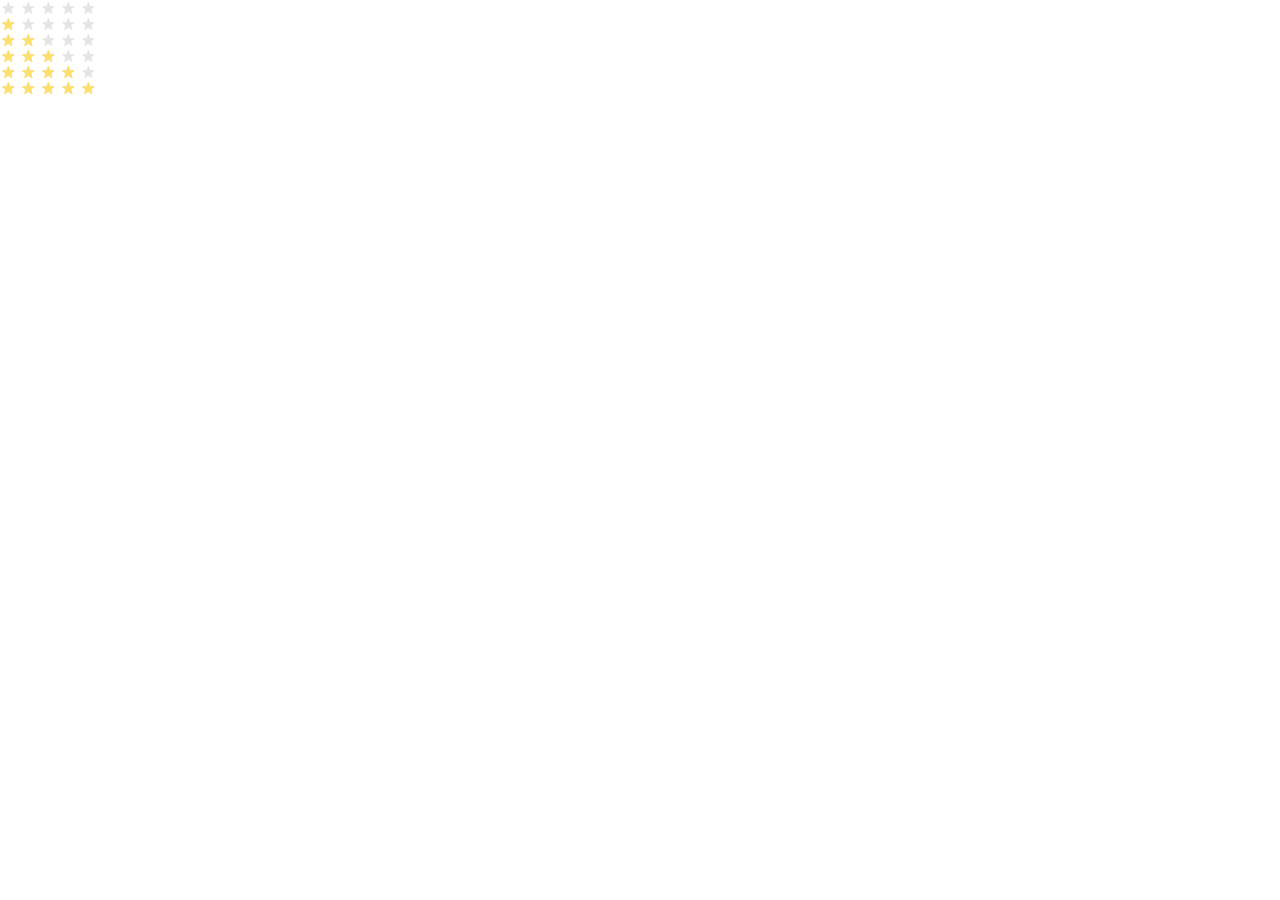
<file: index.html>
<!doctype html><html lang="en"><head><meta charset="utf-8"><meta name="viewport" content="width=device-width, user-scalable=no, initial-scale=1.0, maximum-scale=1.0, minimum-scale=1.0"><title>Stars</title><link rel="stylesheet" href="index.a6c482ec.css"></head><body> <h1 class="visually-hidden">Stars</h1> <div class="stars stars--0"> <div class="stars__star"></div> <div class="stars__star"></div> <div class="stars__star"></div> <div class="stars__star"></div> <div class="stars__star"></div> </div> <div class="stars stars--1"> <div class="stars__star"></div> <div class="stars__star"></div> <div class="stars__star"></div> <div class="stars__star"></div> <div class="stars__star"></div> </div> <div class="stars stars--2"> <div class="stars__star"></div> <div class="stars__star"></div> <div class="stars__star"></div> <div class="stars__star"></div> <div class="stars__star"></div> </div> <div class="stars stars--3"> <div class="stars__star"></div> <div class="stars__star"></div> <div class="stars__star"></div> <div class="stars__star"></div> <div class="stars__star"></div> </div> <div class="stars stars--4"> <div class="stars__star"></div> <div class="stars__star"></div> <div class="stars__star"></div> <div class="stars__star"></div> <div class="stars__star"></div> </div> <div class="stars stars--5"> <div class="stars__star"></div> <div class="stars__star"></div> <div class="stars__star"></div> <div class="stars__star"></div> <div class="stars__star"></div> </div> </body></html>
</file>
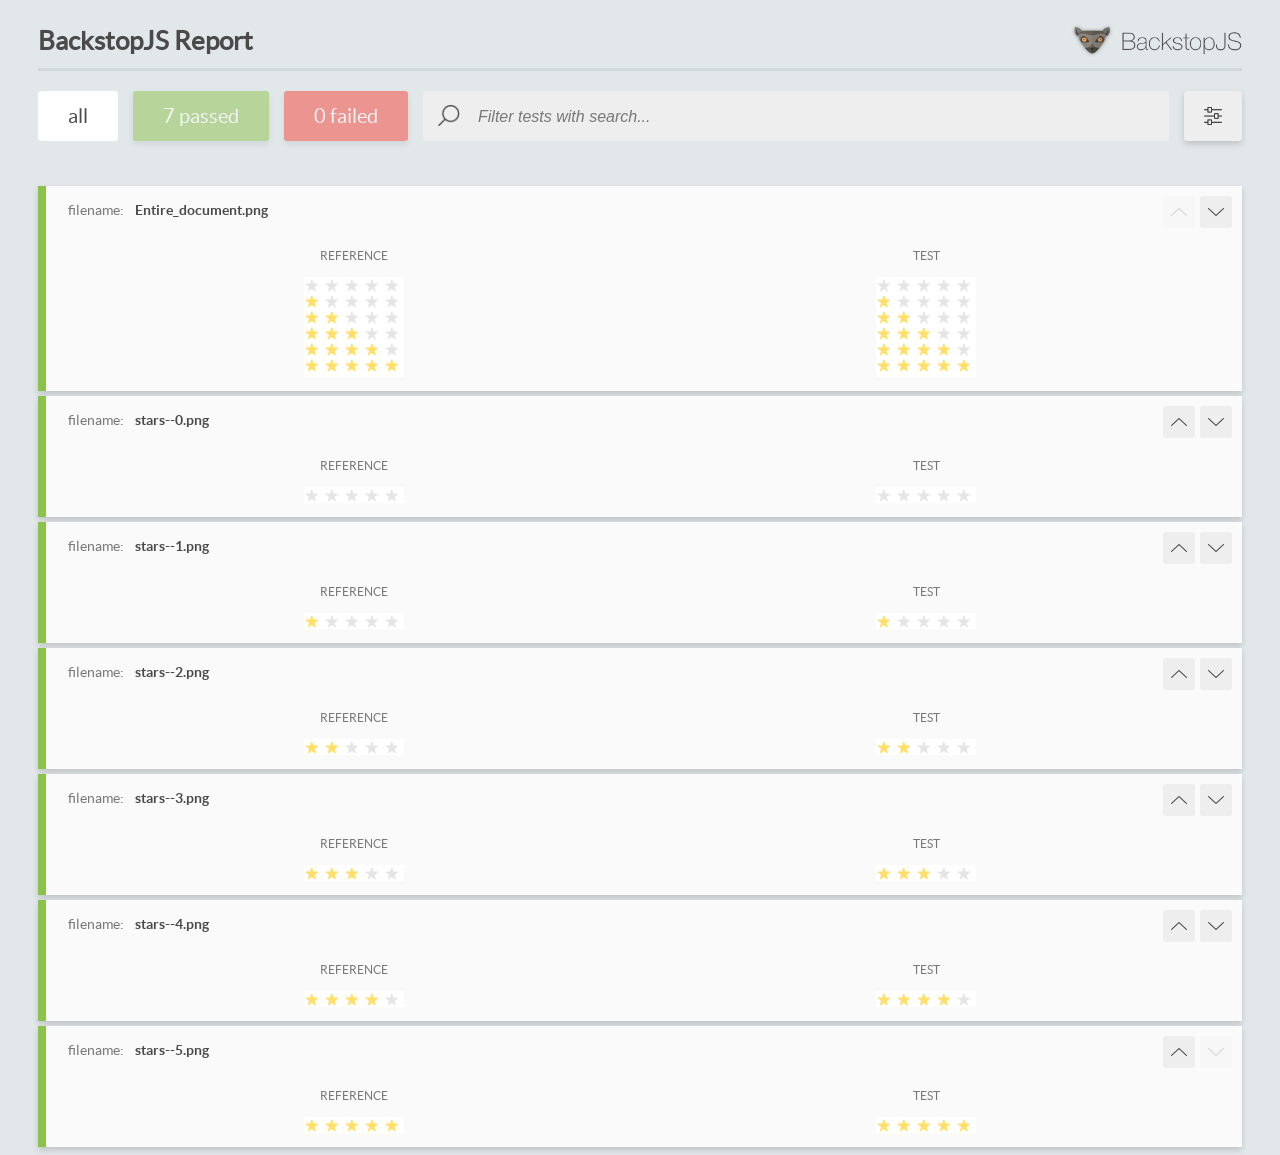
<file: report/html_report/index.html>
<!DOCTYPE html>
<html>
  <head>
    <meta charset="utf-8">
    <!-- Disable Cache -->
    <meta http-equiv="Cache-Control" content="no-cache, no-store, must-revalidate">
    <meta http-equiv="Pragma" content="no-cache">
    <meta http-equiv="Expires" content="0">

    <title>BackstopJS Report</title>

    <style>
      @font-face {
          font-family: 'latoregular';
          src: url('./assets/fonts/lato-regular-webfont.woff2') format('woff2'),
              url('./assets/fonts/lato-regular-webfont.woff') format('woff');
          font-weight: 400;
          font-style: normal;
      }
      @font-face {
          font-family: 'latobold';
          src: url('./assets/fonts/lato-bold-webfont.woff2') format('woff2'),
              url('./assets/fonts/lato-bold-webfont.woff') format('woff');
          font-weight: 700;
          font-style: normal;
      }

      .ReactModal__Body--open {
          overflow: hidden;
      }
      .ReactModal__Body--open .header {
        display: none;
      }

    </style>
  </head>
  <body style="background-color: #E2E7EA">
    <div id="root">

    </div>
    <script>
      function report (report) { // eslint-disable-line no-unused-vars
        window.tests = report;
      }
    </script>
    <script src="config.js"></script>
    <script src="index_bundle.js"></script>
  </body>
</html>
</file>
<file: index.a6c482ec.css>
body{margin:0;font-family:Arial,Helvetica,sans-serif}.stars{display:flex}.stars__star{background-image:url(star.822d561e.svg);background-position:50%;background-repeat:no-repeat;width:16px;height:16px;margin-right:4px;position:relative}.stars__star:before{content:"";opacity:0;background-image:url(star-active.edda4c43.svg);background-position:50%;background-repeat:no-repeat;width:100%;height:100%;position:absolute;top:0;left:0}.stars__star:last-child{margin-right:0}.stars--1 .stars__star:nth-child(-n+1):before,.stars--2 .stars__star:nth-child(-n+2):before,.stars--3 .stars__star:nth-child(-n+3):before,.stars--4 .stars__star:nth-child(-n+4):before,.stars--5 .stars__star:nth-child(-n+5):before{opacity:1}.visually-hidden{clip:rect(0,0,0,0)!important;white-space:nowrap!important;border:0!important;width:1px!important;height:1px!important;margin:-1px!important;padding:0!important;position:absolute!important;overflow:hidden!important}
/*# sourceMappingURL=index.a6c482ec.css.map */
</file>
